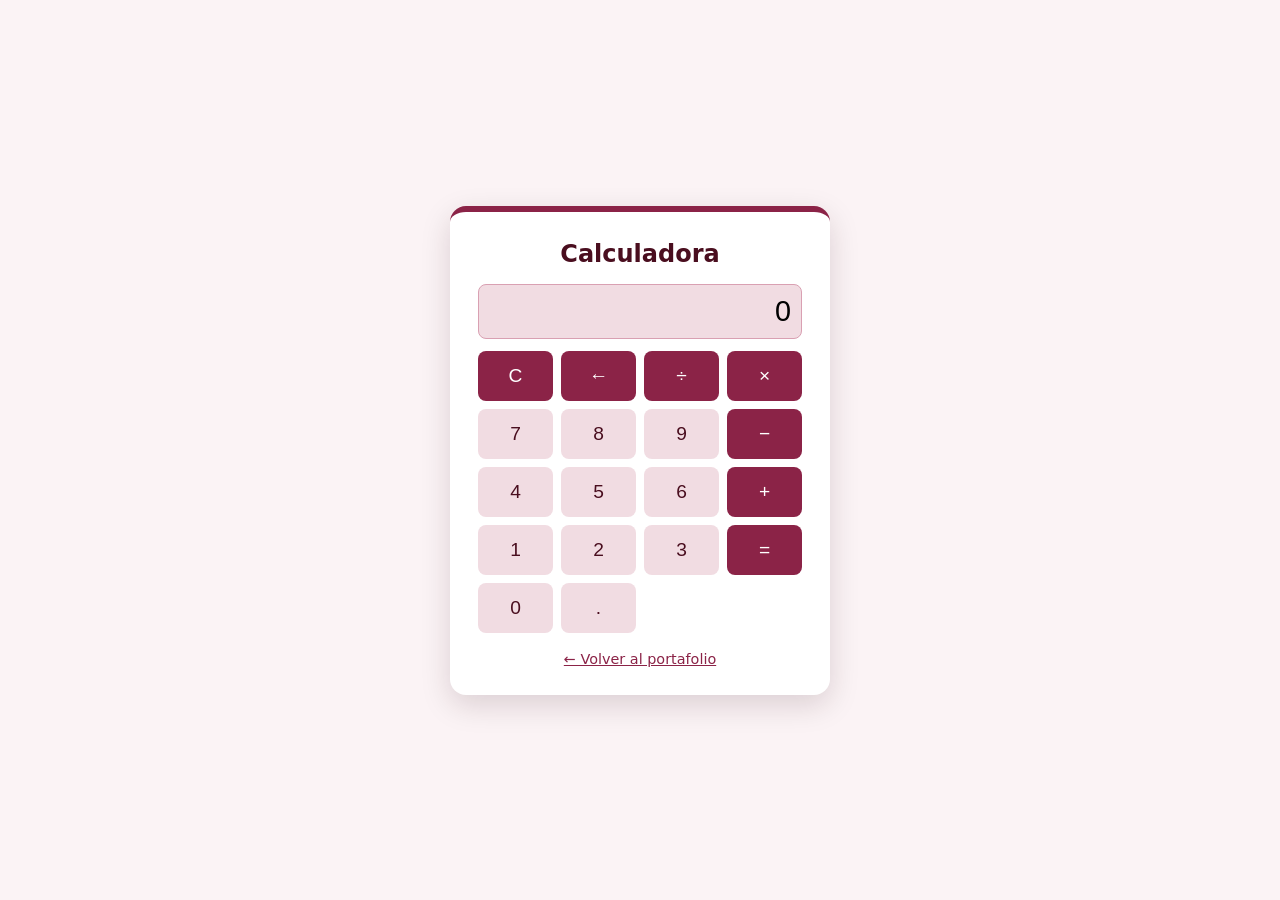
<file: proyectos/1-calculadora/index.html>
<!DOCTYPE html>
<html lang="es">
<head>
  <meta charset="UTF-8">
  <meta name="viewport" content="width=device-width, initial-scale=1.0">
  <title>Calculadora | Nataly Rivera</title>
  <link rel="stylesheet" href="estilo.css">
  <style>
    #pantalla { text-align:right; font-size:1.8rem; background:var(--vino-100); }
    .teclas { display:grid; grid-template-columns:repeat(4,1fr); gap:8px; }
    .teclas button { padding:14px 0; font-size:1.2rem; background:var(--vino-100); color:var(--vino-900); }
    .teclas button:hover { background:var(--vino-300); }
    .teclas .op { background:var(--vino-700); color:#fff; }
    .teclas .op:hover { background:var(--vino-900); }
  </style>
</head>
<body>
  <div class="caja">
    <h1>Calculadora</h1>
    <input type="text" id="pantalla" value="0" readonly>
    <div class="teclas">
      <button class="op" data-t="C">C</button><button class="op" data-t="←">←</button><button class="op" data-t="/">÷</button><button class="op" data-t="*">×</button>
      <button data-t="7">7</button><button data-t="8">8</button><button data-t="9">9</button><button class="op" data-t="-">−</button>
      <button data-t="4">4</button><button data-t="5">5</button><button data-t="6">6</button><button class="op" data-t="+">+</button>
      <button data-t="1">1</button><button data-t="2">2</button><button data-t="3">3</button><button class="op" data-t="=">=</button>
      <button data-t="0">0</button><button data-t=".">.</button>
    </div>
    <a class="volver" href="../../Proyectos.html">← Volver al portafolio</a>
  </div>
  <script src="script.js"></script>
</body>
</html>
</file>
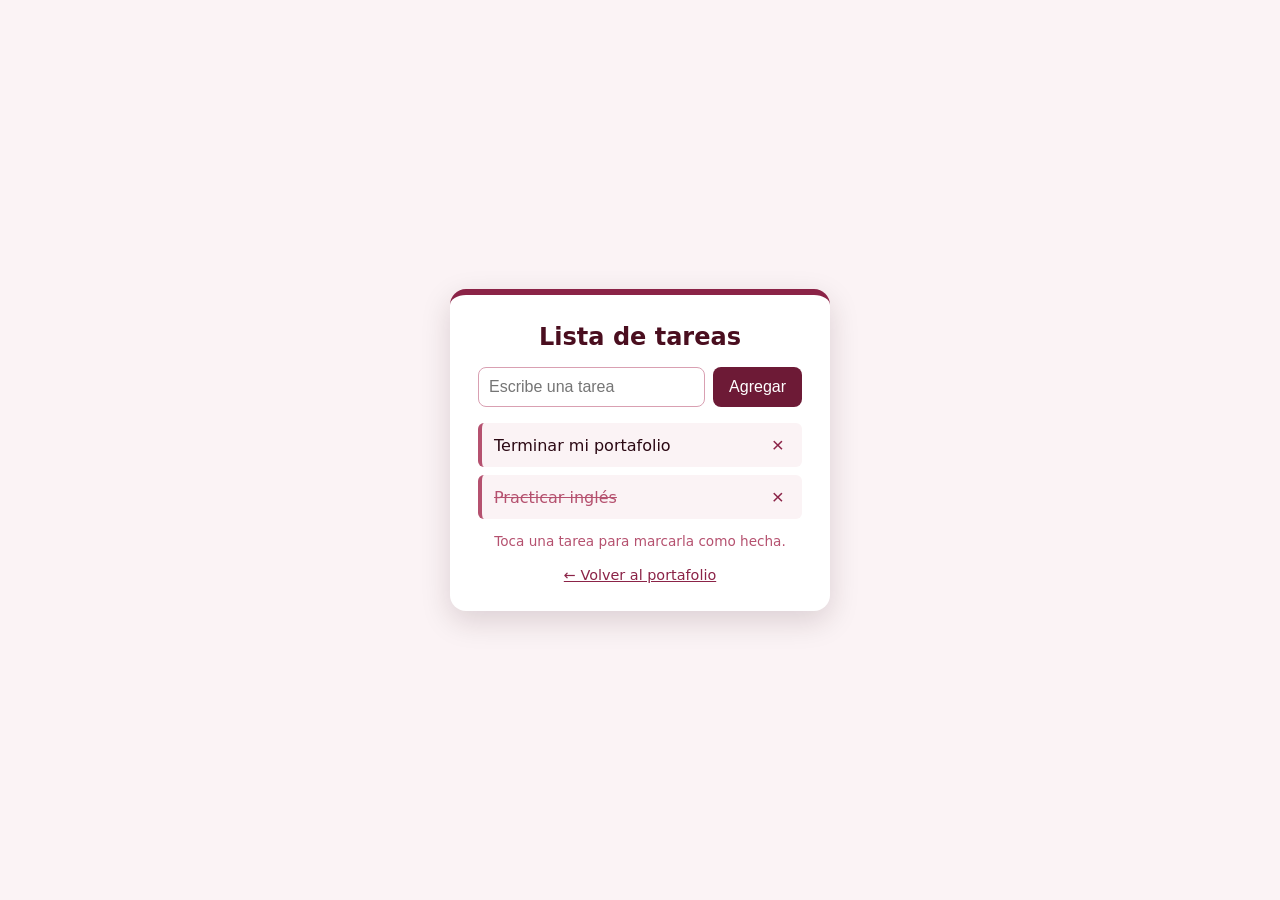
<file: proyectos/2-tareas/index.html>
<!DOCTYPE html>
<html lang="es">
<head>
  <meta charset="UTF-8">
  <meta name="viewport" content="width=device-width, initial-scale=1.0">
  <title>Lista de tareas | Nataly Rivera</title>
  <link rel="stylesheet" href="estilo.css">
  <style>
    .fila { display:flex; gap:8px; }
    .fila input { margin:0; }
    ul { list-style:none; padding:0; margin:16px 0 0; }
    li { display:flex; justify-content:space-between; align-items:center; padding:10px 12px; margin-bottom:8px; background:var(--vino-50); border-left:4px solid var(--vino-500); border-radius:6px; cursor:pointer; }
    li.hecha span { text-decoration:line-through; color:var(--vino-500); }
    li button { background:none; color:var(--vino-700); padding:0 6px; font-size:1.3rem; }
    li button:hover { background:none; color:var(--vino-950); }
    .nota { font-size:.85rem; color:var(--vino-500); text-align:center; }
  </style>
</head>
<body>
  <div class="caja">
    <h1>Lista de tareas</h1>
    <div class="fila">
      <input type="text" id="nueva" placeholder="Escribe una tarea" maxlength="40">
      <button id="agregar">Agregar</button>
    </div>
    <ul id="lista"></ul>
    <p class="nota">Toca una tarea para marcarla como hecha.</p>
    <a class="volver" href="../../Proyectos.html">← Volver al portafolio</a>
  </div>
  <script src="script.js"></script>
</body>
</html>
</file>
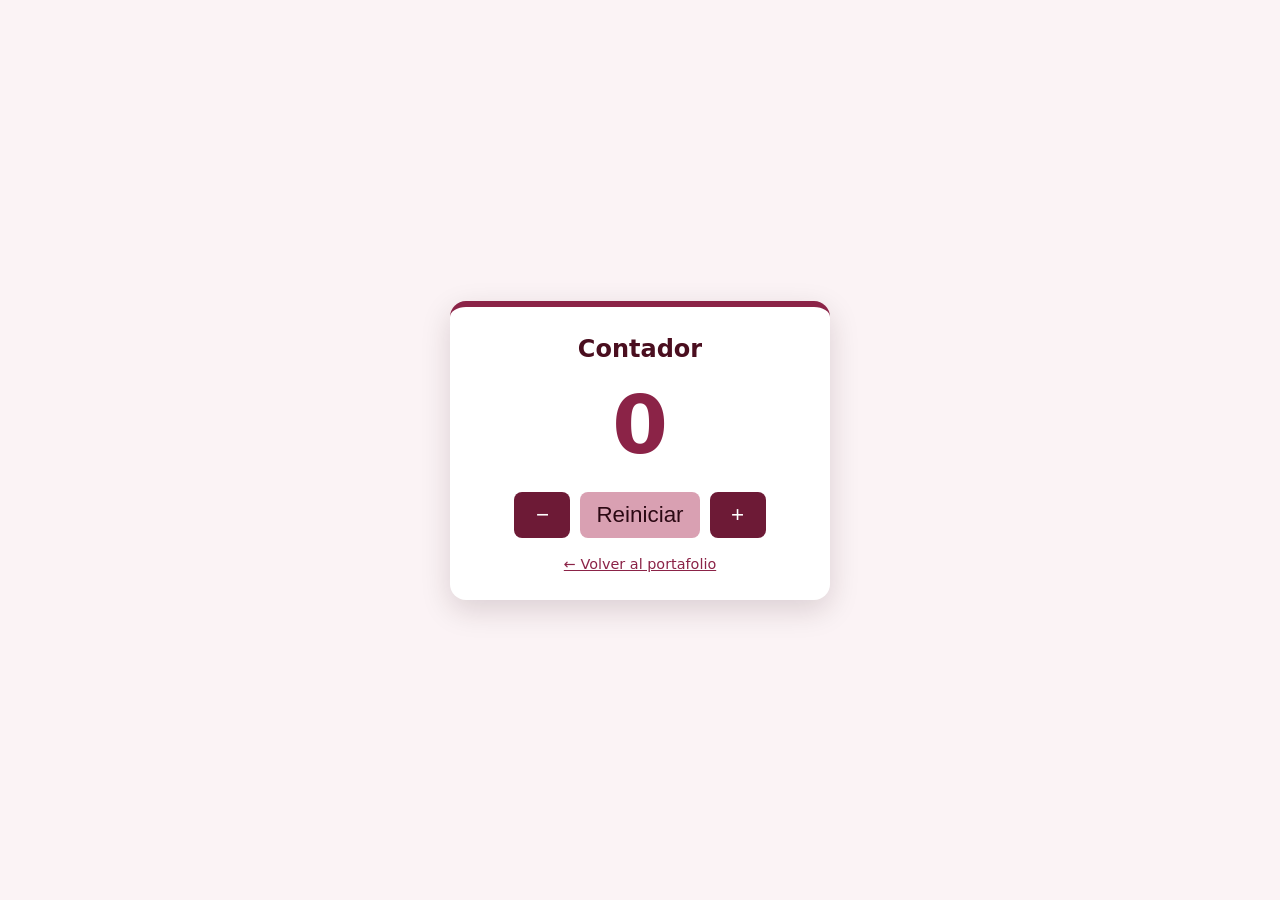
<file: proyectos/3-contador/index.html>
<!DOCTYPE html>
<html lang="es">
<head>
  <meta charset="UTF-8">
  <meta name="viewport" content="width=device-width, initial-scale=1.0">
  <title>Contador | Nataly Rivera</title>
  <link rel="stylesheet" href="estilo.css">
  <style>
    #numero { font-size:5rem; font-weight:700; text-align:center; color:var(--vino-700); margin:10px 0 20px; }
    .botones { display:flex; gap:10px; justify-content:center; }
    .botones button { font-size:1.4rem; min-width:56px; }
    #reiniciar { background:var(--vino-300); color:var(--vino-950); }
  </style>
</head>
<body>
  <div class="caja">
    <h1>Contador</h1>
    <div id="numero">0</div>
    <div class="botones">
      <button id="menos" aria-label="Restar">−</button>
      <button id="reiniciar">Reiniciar</button>
      <button id="mas" aria-label="Sumar">+</button>
    </div>
    <a class="volver" href="../../Proyectos.html">← Volver al portafolio</a>
  </div>
  <script src="script.js"></script>
</body>
</html>
</file>
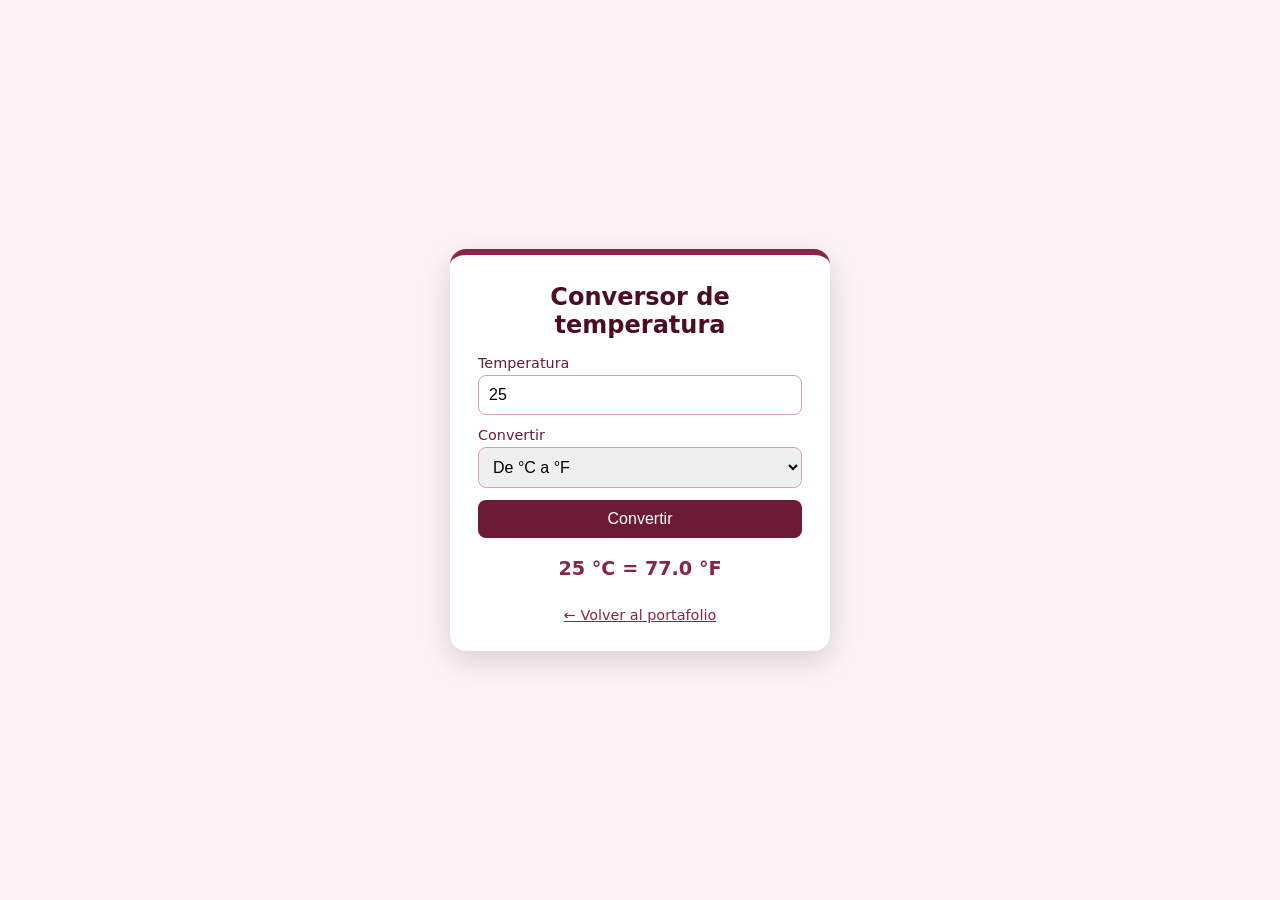
<file: proyectos/4-temperatura/index.html>
<!DOCTYPE html>
<html lang="es">
<head>
  <meta charset="UTF-8">
  <meta name="viewport" content="width=device-width, initial-scale=1.0">
  <title>Conversor de temperatura | Nataly Rivera</title>
  <link rel="stylesheet" href="estilo.css">
</head>
<body>
  <div class="caja">
    <h1>Conversor de temperatura</h1>
    <label for="valor">Temperatura</label>
    <input type="number" id="valor" placeholder="Ej: 25" value="25">
    <label for="tipo">Convertir</label>
    <select id="tipo">
      <option value="cf">De °C a °F</option>
      <option value="fc">De °F a °C</option>
    </select>
    <button id="convertir" style="width:100%">Convertir</button>
    <p class="resultado" id="resultado"></p>
    <a class="volver" href="../../Proyectos.html">← Volver al portafolio</a>
  </div>
  <script src="script.js"></script>
</body>
</html>
</file>
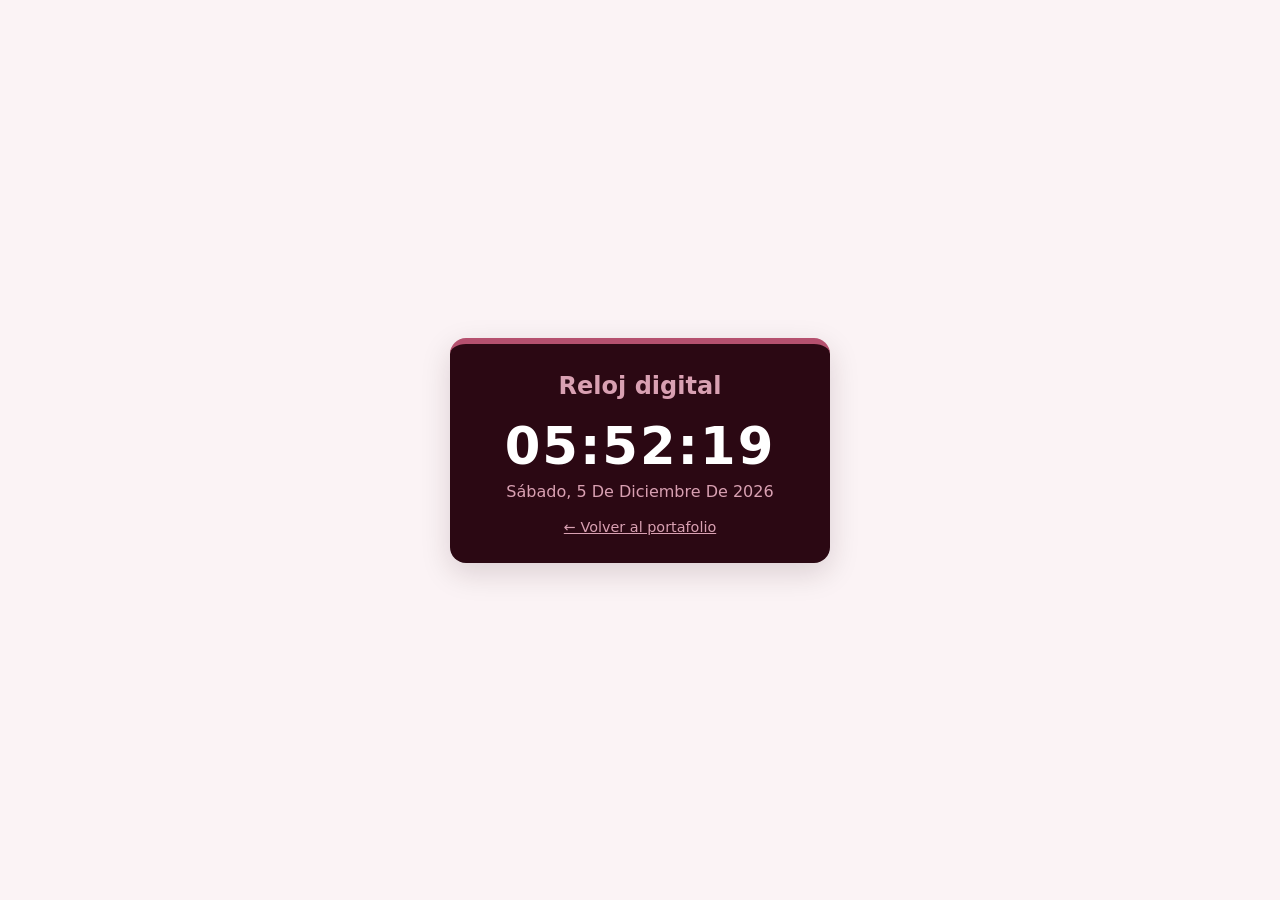
<file: proyectos/5-reloj/index.html>
<!DOCTYPE html>
<html lang="es">
<head>
  <meta charset="UTF-8">
  <meta name="viewport" content="width=device-width, initial-scale=1.0">
  <title>Reloj digital | Nataly Rivera</title>
  <link rel="stylesheet" href="estilo.css">
  <style>
    .caja { background:var(--vino-950); border-top-color:var(--vino-500); }
    h1 { color:var(--vino-300); }
    #hora { font-size:3.2rem; font-weight:700; text-align:center; color:#fff; letter-spacing:2px; font-variant-numeric:tabular-nums; }
    #fecha { text-align:center; color:var(--vino-300); margin-top:6px; text-transform:capitalize; }
    .volver { color:var(--vino-300); }
  </style>
</head>
<body>
  <div class="caja">
    <h1>Reloj digital</h1>
    <div id="hora">00:00:00</div>
    <div id="fecha"></div>
    <a class="volver" href="../../Proyectos.html">← Volver al portafolio</a>
  </div>
  <script src="script.js"></script>
</body>
</html>
</file>
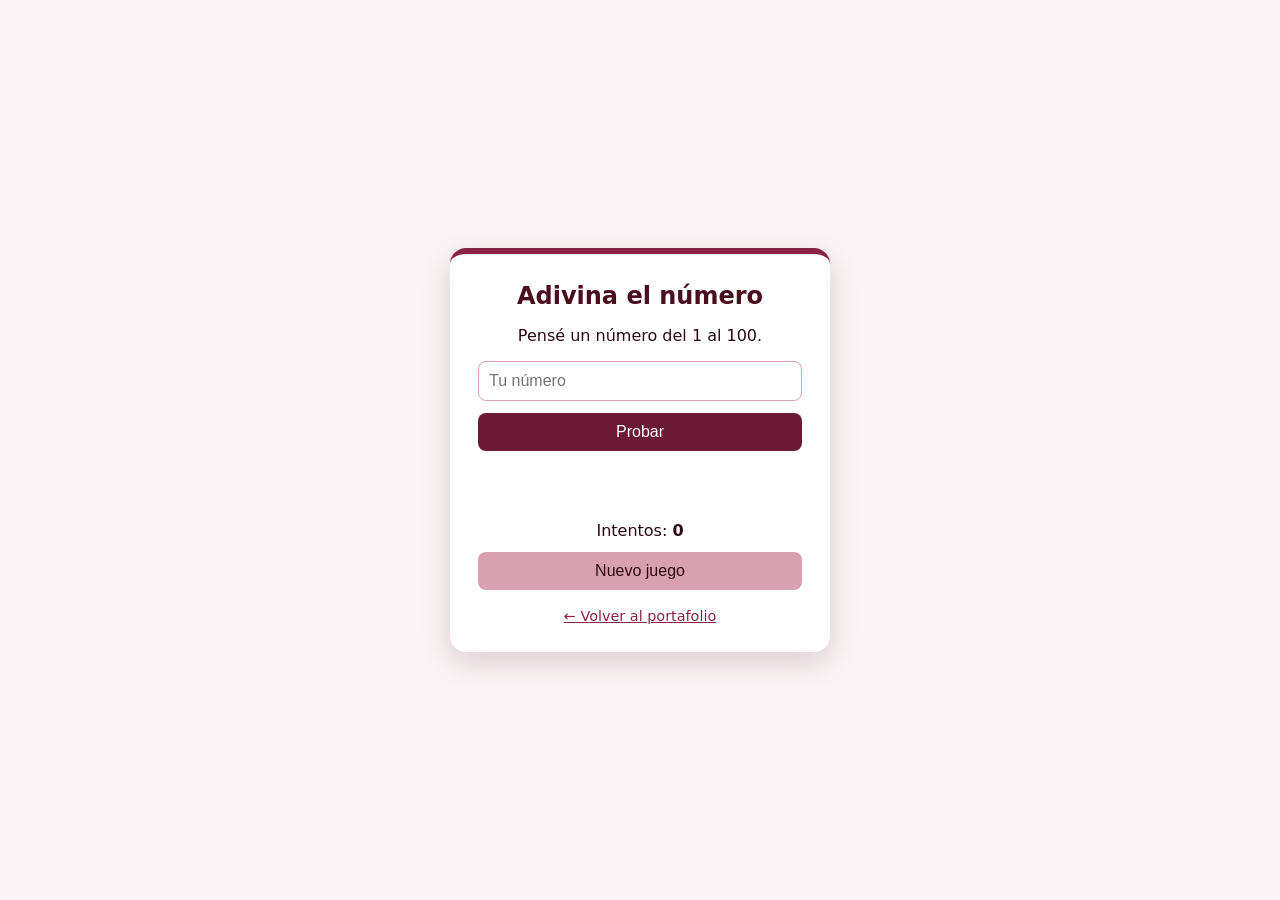
<file: proyectos/6-adivina/index.html>
<!DOCTYPE html>
<html lang="es">
<head>
  <meta charset="UTF-8">
  <meta name="viewport" content="width=device-width, initial-scale=1.0">
  <title>Adivina el número | Nataly Rivera</title>
  <link rel="stylesheet" href="estilo.css">
</head>
<body>
  <div class="caja">
    <h1>Adivina el número</h1>
    <p style="text-align:center;margin-top:0">Pensé un número del 1 al 100.</p>
    <input type="number" id="intento" min="1" max="100" placeholder="Tu número">
    <button id="probar" style="width:100%">Probar</button>
    <p class="resultado" id="mensaje"></p>
    <p style="text-align:center;margin:0">Intentos: <b id="intentos">0</b></p>
    <button id="nuevo" style="width:100%;margin-top:12px;background:var(--vino-300);color:var(--vino-950)">Nuevo juego</button>
    <a class="volver" href="../../Proyectos.html">← Volver al portafolio</a>
  </div>
  <script src="script.js"></script>
</body>
</html>
</file>
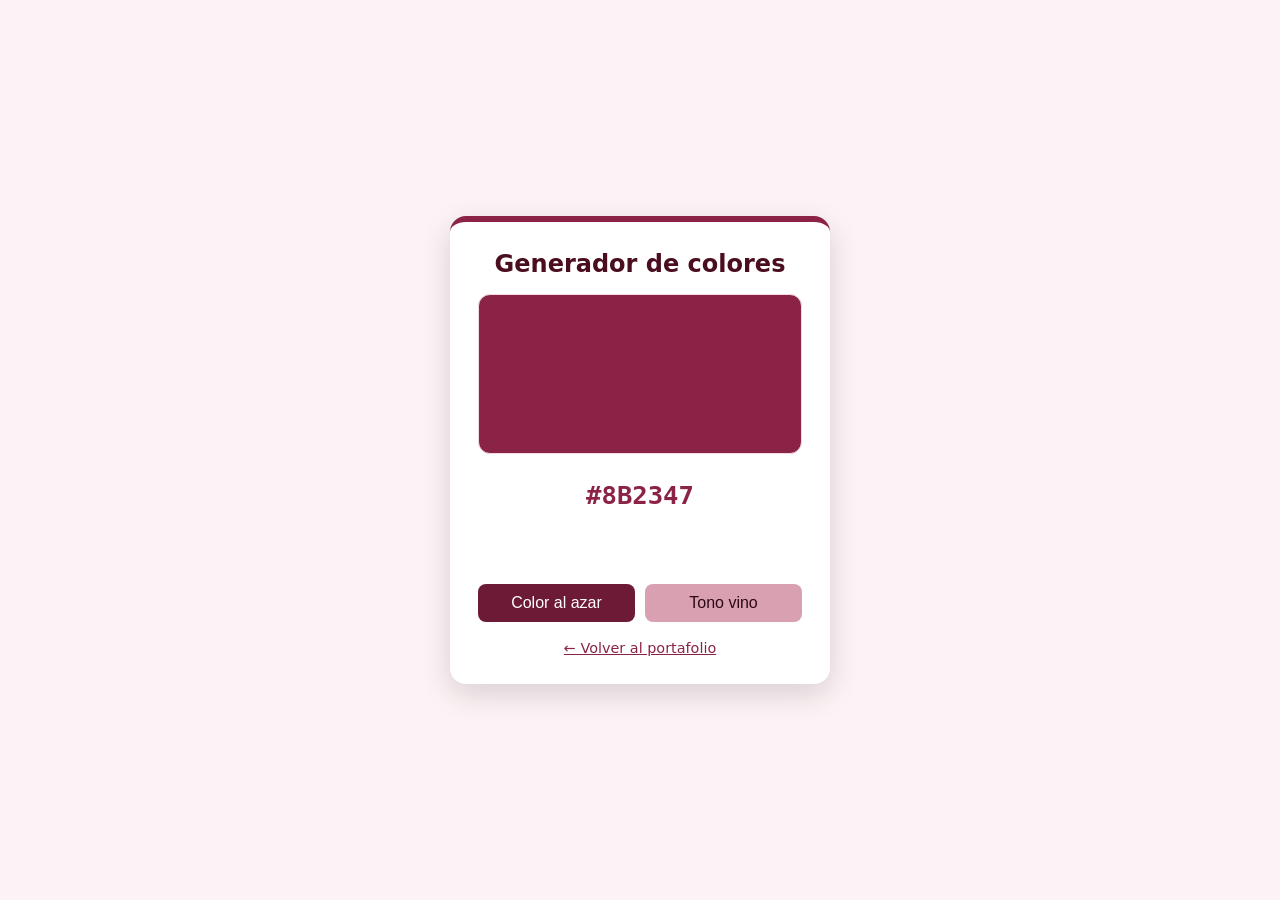
<file: proyectos/7-colores/index.html>
<!DOCTYPE html>
<html lang="es">
<head>
  <meta charset="UTF-8">
  <meta name="viewport" content="width=device-width, initial-scale=1.0">
  <title>Generador de colores | Nataly Rivera</title>
  <link rel="stylesheet" href="estilo.css">
  <style>
    #muestra { height:160px; border-radius:12px; margin-bottom:14px; border:1px solid var(--vino-100); transition:background .3s; }
    #codigo { text-align:center; font-size:1.6rem; font-weight:700; font-family:ui-monospace,Consolas,monospace; cursor:pointer; }
    .botones { display:flex; gap:10px; }
    .botones button { flex:1; }
    #vino { background:var(--vino-300); color:var(--vino-950); }
  </style>
</head>
<body>
  <div class="caja">
    <h1>Generador de colores</h1>
    <div id="muestra"></div>
    <p class="resultado" id="codigo" title="Toca para copiar"></p>
    <p class="resultado" id="aviso" style="font-size:.9rem;font-weight:400"></p>
    <div class="botones">
      <button id="azar">Color al azar</button>
      <button id="vino">Tono vino</button>
    </div>
    <a class="volver" href="../../Proyectos.html">← Volver al portafolio</a>
  </div>
  <script src="script.js"></script>
</body>
</html>
</file>
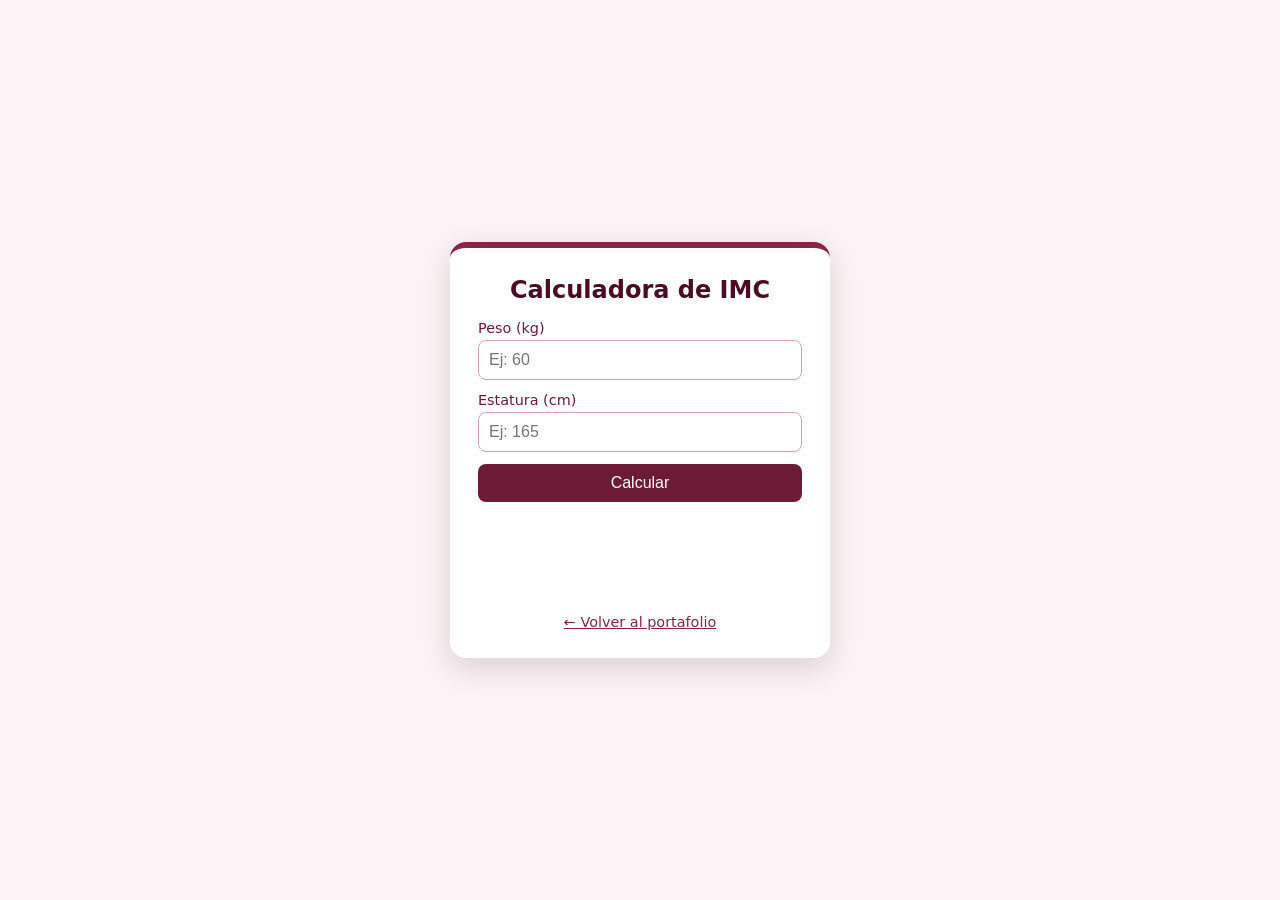
<file: proyectos/8-imc/index.html>
<!DOCTYPE html>
<html lang="es">
<head>
  <meta charset="UTF-8">
  <meta name="viewport" content="width=device-width, initial-scale=1.0">
  <title>Calculadora de IMC | Nataly Rivera</title>
  <link rel="stylesheet" href="estilo.css">
</head>
<body>
  <div class="caja">
    <h1>Calculadora de IMC</h1>
    <label for="peso">Peso (kg)</label>
    <input type="number" id="peso" placeholder="Ej: 60" min="1" step="0.1">
    <label for="altura">Estatura (cm)</label>
    <input type="number" id="altura" placeholder="Ej: 165" min="30" max="260">
    <button id="calcular" style="width:100%">Calcular</button>
    <p class="resultado" id="imc"></p>
    <p class="resultado" id="categoria" style="font-size:1rem;font-weight:400"></p>
    <a class="volver" href="../../Proyectos.html">← Volver al portafolio</a>
  </div>
  <script src="script.js"></script>
</body>
</html>
</file>
<file: proyectos/1-calculadora/estilo.css>
:root { --vino-950:#2b0813; --vino-900:#4a0e1f; --vino-800:#6d1a36; --vino-700:#8b2347; --vino-500:#b5516f; --vino-300:#d9a0b2; --vino-100:#f1dce2; --vino-50:#fbf3f5; }
* { box-sizing: border-box; }
body { margin:0; min-height:100vh; display:grid; place-items:center; padding:20px; font-family:system-ui,"Segoe UI",sans-serif; background:var(--vino-50); color:var(--vino-950); }
.caja { background:#fff; width:100%; max-width:380px; padding:28px; border-radius:16px; border-top:6px solid var(--vino-700); box-shadow:0 10px 30px rgba(43,8,19,.15); }
h1 { font-size:1.5rem; margin:0 0 16px; color:var(--vino-900); text-align:center; }
label { display:block; font-size:.9rem; margin-bottom:4px; color:var(--vino-800); }
input, select { width:100%; padding:10px; border:1px solid var(--vino-300); border-radius:8px; font-size:1rem; margin-bottom:12px; }
button { background:var(--vino-800); color:#fff; border:0; padding:10px 16px; border-radius:8px; font-size:1rem; cursor:pointer; }
button:hover { background:var(--vino-900); }
.volver { display:block; text-align:center; margin-top:18px; color:var(--vino-700); font-size:.9rem; }
.resultado { text-align:center; font-size:1.2rem; font-weight:600; color:var(--vino-700); min-height:1.6em; }
</file>
<file: proyectos/2-tareas/estilo.css>
:root { --vino-950:#2b0813; --vino-900:#4a0e1f; --vino-800:#6d1a36; --vino-700:#8b2347; --vino-500:#b5516f; --vino-300:#d9a0b2; --vino-100:#f1dce2; --vino-50:#fbf3f5; }
* { box-sizing: border-box; }
body { margin:0; min-height:100vh; display:grid; place-items:center; padding:20px; font-family:system-ui,"Segoe UI",sans-serif; background:var(--vino-50); color:var(--vino-950); }
.caja { background:#fff; width:100%; max-width:380px; padding:28px; border-radius:16px; border-top:6px solid var(--vino-700); box-shadow:0 10px 30px rgba(43,8,19,.15); }
h1 { font-size:1.5rem; margin:0 0 16px; color:var(--vino-900); text-align:center; }
label { display:block; font-size:.9rem; margin-bottom:4px; color:var(--vino-800); }
input, select { width:100%; padding:10px; border:1px solid var(--vino-300); border-radius:8px; font-size:1rem; margin-bottom:12px; }
button { background:var(--vino-800); color:#fff; border:0; padding:10px 16px; border-radius:8px; font-size:1rem; cursor:pointer; }
button:hover { background:var(--vino-900); }
.volver { display:block; text-align:center; margin-top:18px; color:var(--vino-700); font-size:.9rem; }
.resultado { text-align:center; font-size:1.2rem; font-weight:600; color:var(--vino-700); min-height:1.6em; }
</file>
<file: proyectos/3-contador/estilo.css>
:root { --vino-950:#2b0813; --vino-900:#4a0e1f; --vino-800:#6d1a36; --vino-700:#8b2347; --vino-500:#b5516f; --vino-300:#d9a0b2; --vino-100:#f1dce2; --vino-50:#fbf3f5; }
* { box-sizing: border-box; }
body { margin:0; min-height:100vh; display:grid; place-items:center; padding:20px; font-family:system-ui,"Segoe UI",sans-serif; background:var(--vino-50); color:var(--vino-950); }
.caja { background:#fff; width:100%; max-width:380px; padding:28px; border-radius:16px; border-top:6px solid var(--vino-700); box-shadow:0 10px 30px rgba(43,8,19,.15); }
h1 { font-size:1.5rem; margin:0 0 16px; color:var(--vino-900); text-align:center; }
label { display:block; font-size:.9rem; margin-bottom:4px; color:var(--vino-800); }
input, select { width:100%; padding:10px; border:1px solid var(--vino-300); border-radius:8px; font-size:1rem; margin-bottom:12px; }
button { background:var(--vino-800); color:#fff; border:0; padding:10px 16px; border-radius:8px; font-size:1rem; cursor:pointer; }
button:hover { background:var(--vino-900); }
.volver { display:block; text-align:center; margin-top:18px; color:var(--vino-700); font-size:.9rem; }
.resultado { text-align:center; font-size:1.2rem; font-weight:600; color:var(--vino-700); min-height:1.6em; }
</file>
<file: proyectos/4-temperatura/estilo.css>
:root { --vino-950:#2b0813; --vino-900:#4a0e1f; --vino-800:#6d1a36; --vino-700:#8b2347; --vino-500:#b5516f; --vino-300:#d9a0b2; --vino-100:#f1dce2; --vino-50:#fbf3f5; }
* { box-sizing: border-box; }
body { margin:0; min-height:100vh; display:grid; place-items:center; padding:20px; font-family:system-ui,"Segoe UI",sans-serif; background:var(--vino-50); color:var(--vino-950); }
.caja { background:#fff; width:100%; max-width:380px; padding:28px; border-radius:16px; border-top:6px solid var(--vino-700); box-shadow:0 10px 30px rgba(43,8,19,.15); }
h1 { font-size:1.5rem; margin:0 0 16px; color:var(--vino-900); text-align:center; }
label { display:block; font-size:.9rem; margin-bottom:4px; color:var(--vino-800); }
input, select { width:100%; padding:10px; border:1px solid var(--vino-300); border-radius:8px; font-size:1rem; margin-bottom:12px; }
button { background:var(--vino-800); color:#fff; border:0; padding:10px 16px; border-radius:8px; font-size:1rem; cursor:pointer; }
button:hover { background:var(--vino-900); }
.volver { display:block; text-align:center; margin-top:18px; color:var(--vino-700); font-size:.9rem; }
.resultado { text-align:center; font-size:1.2rem; font-weight:600; color:var(--vino-700); min-height:1.6em; }
</file>
<file: proyectos/5-reloj/estilo.css>
:root { --vino-950:#2b0813; --vino-900:#4a0e1f; --vino-800:#6d1a36; --vino-700:#8b2347; --vino-500:#b5516f; --vino-300:#d9a0b2; --vino-100:#f1dce2; --vino-50:#fbf3f5; }
* { box-sizing: border-box; }
body { margin:0; min-height:100vh; display:grid; place-items:center; padding:20px; font-family:system-ui,"Segoe UI",sans-serif; background:var(--vino-50); color:var(--vino-950); }
.caja { background:#fff; width:100%; max-width:380px; padding:28px; border-radius:16px; border-top:6px solid var(--vino-700); box-shadow:0 10px 30px rgba(43,8,19,.15); }
h1 { font-size:1.5rem; margin:0 0 16px; color:var(--vino-900); text-align:center; }
label { display:block; font-size:.9rem; margin-bottom:4px; color:var(--vino-800); }
input, select { width:100%; padding:10px; border:1px solid var(--vino-300); border-radius:8px; font-size:1rem; margin-bottom:12px; }
button { background:var(--vino-800); color:#fff; border:0; padding:10px 16px; border-radius:8px; font-size:1rem; cursor:pointer; }
button:hover { background:var(--vino-900); }
.volver { display:block; text-align:center; margin-top:18px; color:var(--vino-700); font-size:.9rem; }
.resultado { text-align:center; font-size:1.2rem; font-weight:600; color:var(--vino-700); min-height:1.6em; }
</file>
<file: proyectos/6-adivina/estilo.css>
:root { --vino-950:#2b0813; --vino-900:#4a0e1f; --vino-800:#6d1a36; --vino-700:#8b2347; --vino-500:#b5516f; --vino-300:#d9a0b2; --vino-100:#f1dce2; --vino-50:#fbf3f5; }
* { box-sizing: border-box; }
body { margin:0; min-height:100vh; display:grid; place-items:center; padding:20px; font-family:system-ui,"Segoe UI",sans-serif; background:var(--vino-50); color:var(--vino-950); }
.caja { background:#fff; width:100%; max-width:380px; padding:28px; border-radius:16px; border-top:6px solid var(--vino-700); box-shadow:0 10px 30px rgba(43,8,19,.15); }
h1 { font-size:1.5rem; margin:0 0 16px; color:var(--vino-900); text-align:center; }
label { display:block; font-size:.9rem; margin-bottom:4px; color:var(--vino-800); }
input, select { width:100%; padding:10px; border:1px solid var(--vino-300); border-radius:8px; font-size:1rem; margin-bottom:12px; }
button { background:var(--vino-800); color:#fff; border:0; padding:10px 16px; border-radius:8px; font-size:1rem; cursor:pointer; }
button:hover { background:var(--vino-900); }
.volver { display:block; text-align:center; margin-top:18px; color:var(--vino-700); font-size:.9rem; }
.resultado { text-align:center; font-size:1.2rem; font-weight:600; color:var(--vino-700); min-height:1.6em; }
</file>
<file: proyectos/7-colores/estilo.css>
:root { --vino-950:#2b0813; --vino-900:#4a0e1f; --vino-800:#6d1a36; --vino-700:#8b2347; --vino-500:#b5516f; --vino-300:#d9a0b2; --vino-100:#f1dce2; --vino-50:#fbf3f5; }
* { box-sizing: border-box; }
body { margin:0; min-height:100vh; display:grid; place-items:center; padding:20px; font-family:system-ui,"Segoe UI",sans-serif; background:var(--vino-50); color:var(--vino-950); }
.caja { background:#fff; width:100%; max-width:380px; padding:28px; border-radius:16px; border-top:6px solid var(--vino-700); box-shadow:0 10px 30px rgba(43,8,19,.15); }
h1 { font-size:1.5rem; margin:0 0 16px; color:var(--vino-900); text-align:center; }
label { display:block; font-size:.9rem; margin-bottom:4px; color:var(--vino-800); }
input, select { width:100%; padding:10px; border:1px solid var(--vino-300); border-radius:8px; font-size:1rem; margin-bottom:12px; }
button { background:var(--vino-800); color:#fff; border:0; padding:10px 16px; border-radius:8px; font-size:1rem; cursor:pointer; }
button:hover { background:var(--vino-900); }
.volver { display:block; text-align:center; margin-top:18px; color:var(--vino-700); font-size:.9rem; }
.resultado { text-align:center; font-size:1.2rem; font-weight:600; color:var(--vino-700); min-height:1.6em; }
</file>
<file: proyectos/8-imc/estilo.css>
:root { --vino-950:#2b0813; --vino-900:#4a0e1f; --vino-800:#6d1a36; --vino-700:#8b2347; --vino-500:#b5516f; --vino-300:#d9a0b2; --vino-100:#f1dce2; --vino-50:#fbf3f5; }
* { box-sizing: border-box; }
body { margin:0; min-height:100vh; display:grid; place-items:center; padding:20px; font-family:system-ui,"Segoe UI",sans-serif; background:var(--vino-50); color:var(--vino-950); }
.caja { background:#fff; width:100%; max-width:380px; padding:28px; border-radius:16px; border-top:6px solid var(--vino-700); box-shadow:0 10px 30px rgba(43,8,19,.15); }
h1 { font-size:1.5rem; margin:0 0 16px; color:var(--vino-900); text-align:center; }
label { display:block; font-size:.9rem; margin-bottom:4px; color:var(--vino-800); }
input, select { width:100%; padding:10px; border:1px solid var(--vino-300); border-radius:8px; font-size:1rem; margin-bottom:12px; }
button { background:var(--vino-800); color:#fff; border:0; padding:10px 16px; border-radius:8px; font-size:1rem; cursor:pointer; }
button:hover { background:var(--vino-900); }
.volver { display:block; text-align:center; margin-top:18px; color:var(--vino-700); font-size:.9rem; }
.resultado { text-align:center; font-size:1.2rem; font-weight:600; color:var(--vino-700); min-height:1.6em; }
</file>
